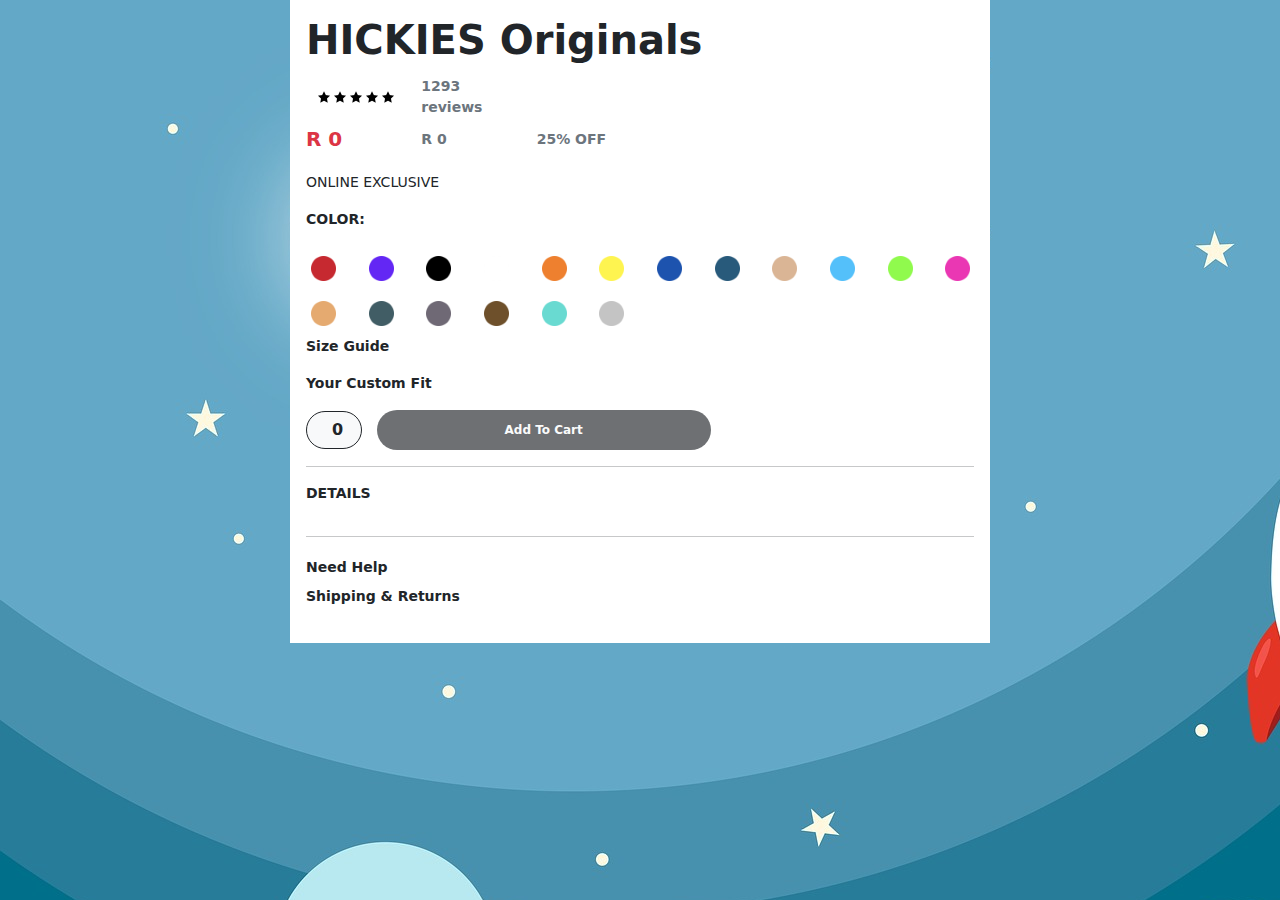
<file: color-picker.html>
<!doctype html>
<html lang="en">

<head>
  <!-- Required meta tags -->
  <meta charset="utf-8">
  <meta name="viewport" content="width=device-width, initial-scale=1">

  <!-- Bootstrap CSS -->
  <link rel="stylesheet" href="./css/bootstrap.min.css">
  <link rel="stylesheet" href="./css/style.css">

  <title>Phase 1 | Deliverable 1</title>
</head>

<body>
  <div id="main-container" class="container px-3 py-3">
    <h1 class="fw-bold">HICKIES Originals</h1>

    <div id="reviews" class="row container">
      <div class="col-4 col-sm-3 col-md-2 d-flex align-items-center p-0">
        <img src="./images/star.png" alt="star" class="pe-1 py-0">
        <img src="./images/star.png" alt="star" class="pe-1 py-0">
        <img src="./images/star.png" alt="star" class="pe-1 py-0">
        <img src="./images/star.png" alt="star" class="pe-1 py-0">
        <img src="./images/star.png" alt="star" class="pe-1 py-0">
      </div>
      <p class="text-muted small col-6 col-sm-3 col-md-2 d-flex align-items-center p-0 m-0">1293 reviews</p>
    </div>

    <div id="prices" class="row">
      <p id="special-price" class="text-danger col-4 col-sm-2 d-flex align-items-center fs-5"><strong>R 0</strong>
      </p>
      <p id="full-price" class="small text-muted col-4 col-sm-2 d-flex align-items-center">R 0</p>
      <p id="cut-off" class="small text-muted col-4 col-sm-2 d-flex align-items-center">25% OFF</p>
    </div>

    <div id="online-exclusive" class="">
      <p class="small not-bold">ONLINE EXCLUSIVE</p>
    </div>

    <div id="color-label">
      <p class="small">COLOR: <span class="current-color not-bold"></span></p>
    </div>

    <!-- Color Circle Images -->
    <div class="row" id="color-circles">
      <div class="col-md-1 col-sm-1 col-2">
        <img src="./images/maroon.png" class="color-image maroon" data-price="17.99"
          onclick="targetColorCircles(event)">
      </div>
      <div class="col-md-1 col-sm-1 col-2">
        <img src="./images/violet.png" class="color-image violet" data-price="21.99"
          onclick="targetColorCircles(event)">
      </div>
      <div class="col-md-1 col-sm-1 col-2">
        <img src="./images/black.png" class="color-image black" data-price="13.99" onclick="targetColorCircles(event)">
      </div>
      <div class="col-md-1 col-sm-1 col-2">
        <img src="./images/white.png" class="color-image white" data-price="17.99" onclick="targetColorCircles(event)">
      </div>
      <div class="col-md-1 col-sm-1 col-2">
        <img src="./images/orange.png" class="color-image orange" data-price="23.99"
          onclick="targetColorCircles(event)">
      </div>
      <div class="col-md-1 col-sm-1 col-2">
        <img src="./images/yellow.png" class="color-image yellow" data-price="9.99" onclick="targetColorCircles(event)">
      </div>
      <div class="col-md-1 col-sm-1 col-2">
        <img src="./images/denim-blue.png" class="color-image denim-blue" data-price="18.99"
          onclick="targetColorCircles(event)">
      </div>
      <div class="col-md-1 col-sm-1 col-2">
        <img src="./images/bahama-blue.png" class="color-image bahama-blue" data-price="30.99"
          onclick="targetColorCircles(event)">
      </div>
      <div class="col-md-1 col-sm-1 col-2">
        <img src="./images/pancho.png" class="color-image pancho" data-price="13.99"
          onclick="targetColorCircles(event)">
      </div>
      <div class="col-md-1 col-sm-1 col-2">
        <img src="./images/malibu.png" class="color-image malibu" data-price="16.99"
          onclick="targetColorCircles(event)">
      </div>
      <div class="col-md-1 col-sm-1 col-2">
        <img src="./images/green-yellow.png" class="color-image green-yellow" data-price="19.99"
          onclick="targetColorCircles(event)">
      </div>
      <div class="col-md-1 col-sm-1 col-2">
        <img src="./images/persian-rose.png" class="color-image persian-rose" data-price="34.99"
          onclick="targetColorCircles(event)">
      </div>
      <div class="col-md-1 col-sm-1 col-2">
        <img src="./images/fawn.png" class="color-image fawn" data-price="6.99" onclick="targetColorCircles(event)">
      </div>
      <div class="col-md-1 col-sm-1 col-2">
        <img src="./images/eucalyptus.png" class="color-image eucalyptus" data-price="45.99"
          onclick="targetColorCircles(event)">
      </div>
      <div class="col-md-1 col-sm-1 col-2">
        <img src="./images/scarpa-flow.png" class="color-image scarpa-flow" data-price="38.99"
          onclick="targetColorCircles(event)">
      </div>
      <div class="col-md-1 col-sm-1 col-2">
        <img src="./images/horses-neck.png" class="color-image horses-neck" data-price="20.99"
          onclick="targetColorCircles(event)">
      </div>
      <div class="col-md-1 col-sm-1 col-2">
        <img src="./images/downy.png" class="color-image downy" data-price="19.99" onclick="targetColorCircles(event)">
      </div>
      <div class="col-md-1 col-sm-1 col-2">
        <img src="./images/silver.png" class="color-image silver" data-price="31.99"
          onclick="targetColorCircles(event)">
      </div>
    </div>

    <div class="">
      <p id="size-guide" class="small">Size Guide</p>
      <p id="your-custom-fit" class="small">Your Custom Fit</p>
    </div>


    <div id="cart" class="d-flex align-items-center">
      <div class="badge rounded-pill bg-light text-dark border border-dark col-3 col-sm-1">0</div>
      <button class="add-to-cart btn text-light bg-dark rounded-pill col-8 col-sm-6" data-bs-toggle="modal"
        data-bs-target="#quantity-modal" disabled>Add To Cart</button>
      <button class="checkout btn text-light bg-dark rounded-pill col-8 col-sm-6" data-bs-toggle="modal"
        data-bs-target="#summary-modal">Checkout Now</button>
    </div>


    <!-- Quantity Modal -->
    <div class="modal fade" id="quantity-modal" tabindex="-1" aria-labelledby="exampleModalLabel" aria-hidden="true">
      <div class="modal-dialog">
        <div class="modal-content rounded-0 p-1">
          <div class="modal-header border-0 d-flex justify-content-center">
            <p class="modal-title small text-center" id="exampleModalLabel">Please add the quantity of the items you
              have selected</p>
          </div>
          <div class="modal-body d-flex align-items-center justify-content-center">
            <span class="current-color small"></span>
            <img src="./images/minus.png" alt="decrement" class="decrement mx-4">
            <span class="modal-quantity fs-2">0</span>
            <img src="./images/plus.png" alt="increment" class="increment mx-4">
          </div>
          <div class="modal-footer border-0">
            <button type="button" class="agree-button btn btn-primary px-2 col-3" data-bs-dismiss="modal">Agree</button>
            <button type="button" class="btn btn-danger px-2 col-3" data-bs-dismiss="modal">Cancel</button>
          </div>
        </div>
      </div>
    </div>


    <!-- Need Help Modal -->
    <div class="modal fade" id="need-help-modal" tabindex="-1" aria-labelledby="exampleModalLabel" aria-hidden="true">
      <div class="modal-dialog">
        <div class="modal-content">
          <div class="modal-header">
            <h5 class="modal-title" id="exampleModalLabel">Need Help</h5>
            <button type="button" class="btn-close" data-bs-dismiss="modal" aria-label="Close"></button>
          </div>
          <div class="modal-body">
            <div>
              <h5 class="fw-normal">What is Hickies Colors</h5>
              <p class="fw-normal">
                Hickies Colors is an online shopping store for different color circles with different price ranges and
                depending of the
                excliveness of the color
              </p>
            </div>

            <hr>

            <div>
              <h5 class="fw-normal">Color Circles</h5>
              <p class="fw-normal">Color circles are the product which you can purchase, each color circle has a unique
                price.
                To add a color into the cart, you need to click on the color and then select the quantity you want.
              </p>
            </div>

            <hr>

            <div>
              <h5 class="fw-normal">Quantity</h5>
              <p class="fw-normal fs-6">You can select however much quantity you want for the circle you wish to
                purchase. To do so,
                after selecting the color you want, the click on the ADD TO CART, the will be a pop up with a plus and
                minus sign.
                Click on the + sing to add the to the quantity or the - sign to subtract from the quantity.
              </p>
            </div>

            <hr>

            <div>
              <h5 class="fw-normal">Checkout</h5>
              <p class="fw-normal">The checkout button will apear after you have selected the color circle and quantity
                you want.
                When you click the checkout button, you will be presented with a pop up that has a summary of the
                circles you added to the cart.
                From that you can either GO BACK to continue shopping, or you can click final checkout to complete your
                purchase.
              </p>
            </div>
          </div>
          <div class="modal-footer">
            <button type="button" class="btn btn-secondary col-3" data-bs-dismiss="modal">Close</button>
          </div>
        </div>
      </div>
    </div>

    <hr>

    <div id="details" class="">
      <p class="small">DETAILS</p>
      <div id="color-circles" class="details row">

      </div>
    </div>

    <hr>

    <ul class="list-unstyled">
      <li class="py-1 small"><a class="link-dark" href="#" data-bs-toggle="modal" data-bs-target="#need-help-modal">Need
          Help</a></li>
      <li class="py-1 small"><a class="link-dark" href=" #">Shipping & Returns</a></li>
    </ul>


  </div>


  <script src="./js/bootstrap.min.js"></script>
  <script src="https://cdn.jsdelivr.net/npm/bootstrap@5.0.0-beta1/dist/js/bootstrap.bundle.min.js"
    integrity="sha384-ygbV9kiqUc6oa4msXn9868pTtWMgiQaeYH7/t7LECLbyPA2x65Kgf80OJFdroafW" crossorigin="anonymous">
  </script>
  <script src="js/main.js"></script>
</body>

</html>
</file>
<file: css/style.css>
body {
  background: url(../images/space.jpg);
  height: 100vh;
}

* {
  font-weight: bold;
}

a {
  text-decoration: none;
}

#main-container {
  background-color: white;
  max-width: 700px;
}

#reviews {
  height: 50px;
}

#prices {
  height: 50px;
}

.not-bold {
  font-weight: normal
}

#color-circles div img {
  width: 35px;
  padding: 5px;
  margin: 5px 0;
  cursor: pointer;
}

.toggle-border {
  border: 2px solid black;
  border-radius: 25px;
}

div.badge {
  padding: 10px 25px;
  font-size: 16px;
  
}

button.btn {
  font-size: 12px;
  font-weight: bold;
  height: 40px;
  margin: 0 15px
}

.modal-content {
  outline: 1px solid black;
  outline-offset: -5px;
}

.modal-body img{
  width: 35px;
  cursor: pointer;
}

.checkout {
  display:none;
}
</file>
